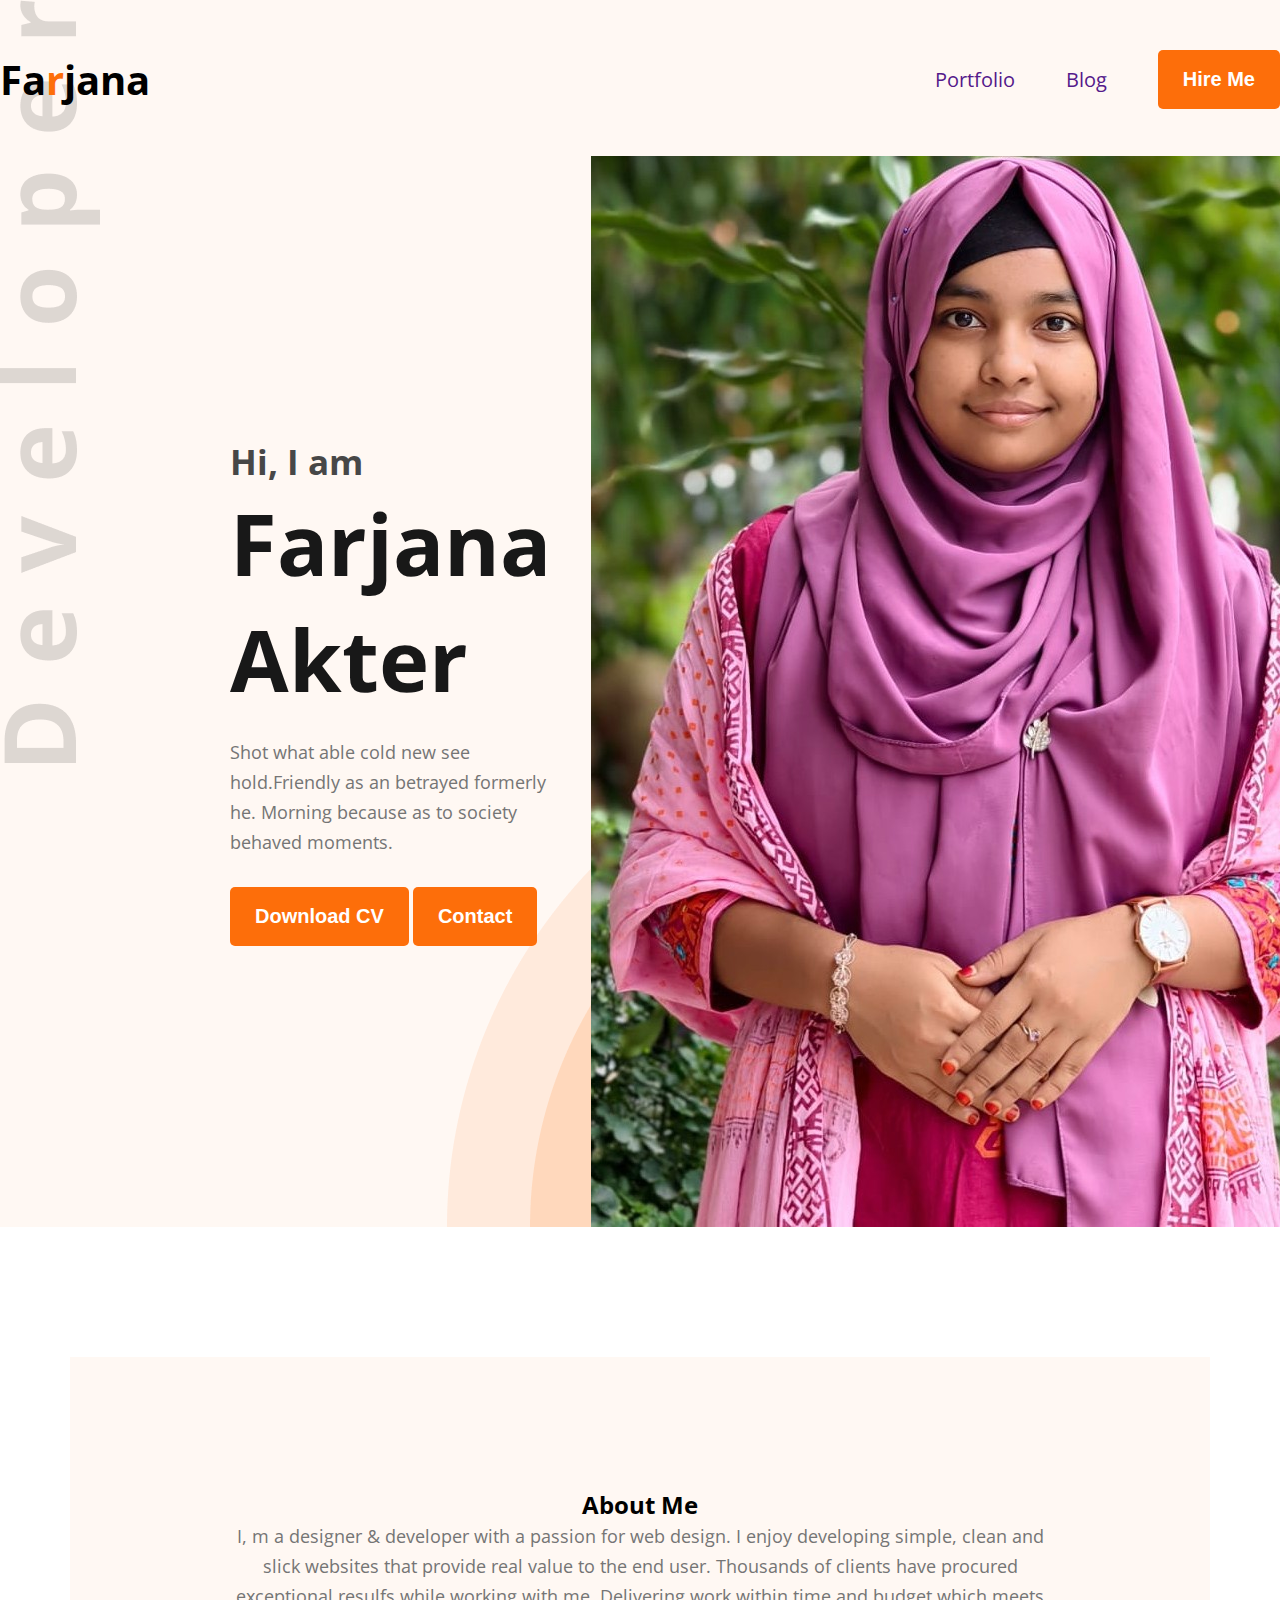
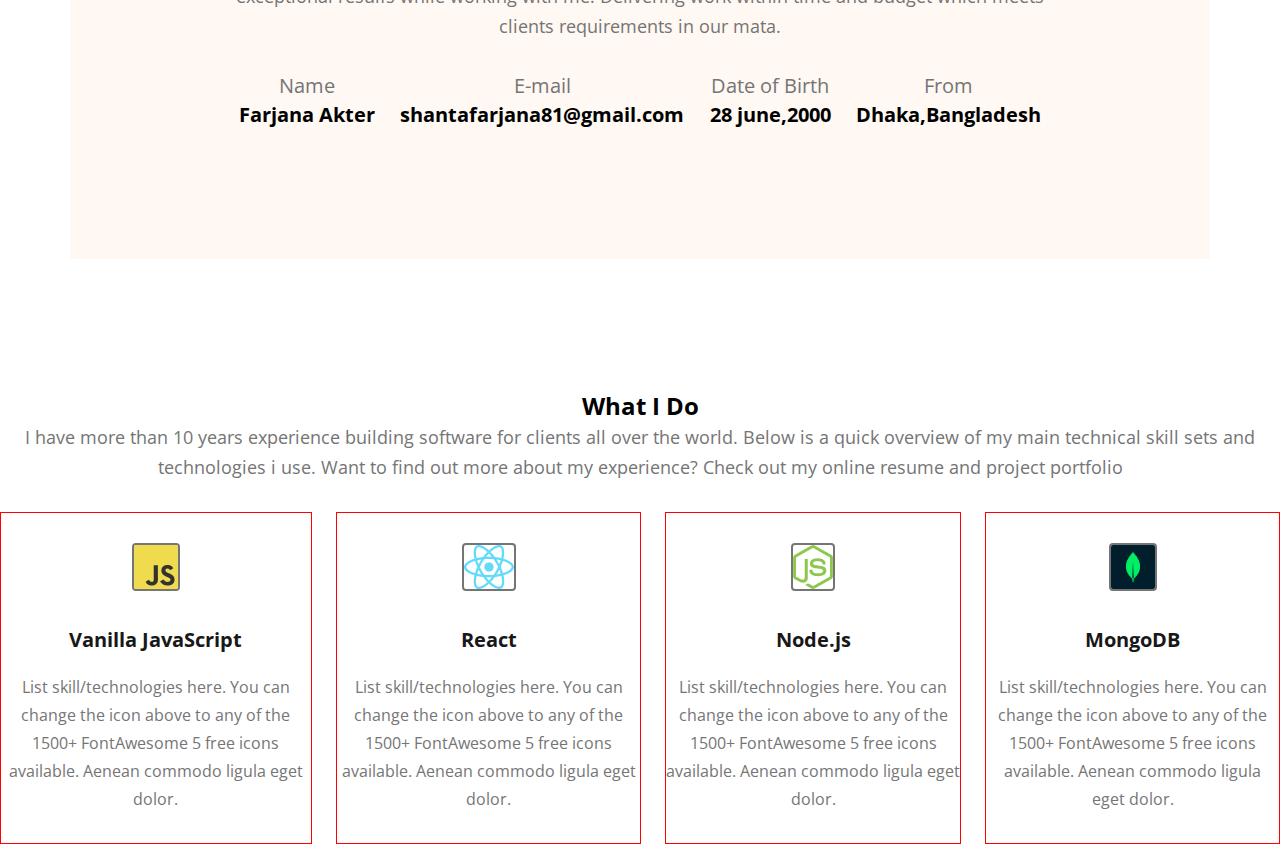
<file: index.html>
<!DOCTYPE html>
<html lang="en">
<head>
    <meta charset="UTF-8">
    <meta name="viewport" content="width=device-width, initial-scale=1.0">
    <title>Farjana Portfolio</title>
    <link rel="preconnect" href="https://fonts.googleapis.com">
<link rel="preconnect" href="https://fonts.gstatic.com" crossorigin>
<link href="https://fonts.googleapis.com/css2?family=Open+Sans:ital,wght@0,300..800;1,300..800&display=swap" rel="stylesheet">
    <link rel="stylesheet" href="portfolio.css">
</head>
<body class="font-open-sans">
    <header>
        <nav>
            <div class="logo">
                <h2>Fa<span class="color-orange">r</span>jana</h2>
            </div>
            <ul class="menu">
                <li><a href="">Portfolio</a></li>
                <li><a href="">Blog</a></li>
                <li><a href=""><button class="btn">Hire Me</button></a></li>
            </ul>
        </nav>
        <section id="banner">
            <div class="banner-content">
                <h2>Hi, I  am</h2>
                <h1>Farjana Akter</h1>
                <p>Shot what able cold new see hold.Friendly as an betrayed formerly he. Morning because as to society behaved moments.</p>
           <div>
            <button class="btn">Download CV</button>
            <button class="btn">Contact</button>
           </div>
           </div>
           <div class="banner-image"></div>
           <img src="images/WhatsApp Image 2025-12-29 at 6.35.49 PM.jpeg" alt="">
        </section>
    </header>
    <section id="about">
        <div class="about-container">
            <div class="section-heading">
            <h2>About Me</h2>
            <p>I, m a designer & developer with a passion for web design. I enjoy developing simple, clean and slick websites that provide real value to the end user. Thousands of clients have procured exceptional resulfs while working with me. Delivering work within time and budget which meets clients requirements in our mata.</p>
         </div>
            <div class="about-info">
              <div class="Info-card">
                <p>Name</p>
               <h4>Farjana Akter</h4>
            </div>
        <div class="Info-card">
            <p>E-mail</p>
            <h4>shantafarjana81@gmail.com</h4>
        </div>
        <div class="Info-card">
            <p>Date of Birth</p>
            <h4>28 june,2000</h4>
        </div>
         <div class="Info-card">
            <p>From</p>
            <h4>Dhaka,Bangladesh</h4>
        </div>

         </div>
          </div>
        
    </section>
    <section id="skills">
        <div class="skills-container">
            <div class="section-heading">
                <h2>What I Do</h2>
                <p>I have more than 10 years experience building software for clients all over the world. Below is a quick overview of my main technical skill sets and technologies i use. Want to find out more about my experience? Check out my online resume and project portfolio</p>
            </div>
            <div class="skills-box">
                <div class="skills-card">
                    <img src="images/icons/js.png" alt="">
                    <h3>Vanilla JavaScript</h3>
                    <p>List skill/technologies here. You can change the icon above to any of the 1500+ FontAwesome 5 free icons available. Aenean commodo ligula eget dolor.</p>
                </div>
            <div class="skills-box">
                <div class="skills-card">
                    <img src="images/icons/react.png" alt="">
                    <h3>React</h3>
                    <p>List skill/technologies here. You can change the icon above to any of the 1500+ FontAwesome 5 free icons available. Aenean commodo ligula eget dolor.</p>
                </div>
           <div class="skills-box">
                <div class="skills-card">
                    <img src="images/icons/nodejs.png" alt="">
                    <h3>Node.js</h3>
                    <p>List skill/technologies here. You can change the icon above to any of the 1500+ FontAwesome 5 free icons available. Aenean commodo ligula eget dolor.</p>
                </div>
                 <div class="skills-box">
                <div class="skills-card">
                    <img src="images/icons/mongo.png" alt="">
                    <h3>MongoDB</h3>
                    <p>List skill/technologies here. You can change the icon above to any of the 1500+ FontAwesome 5 free icons available. Aenean commodo ligula eget dolor.</p>
                </div>

            </div>
        </div>
        </section>
       
</body>
</html>
</file>
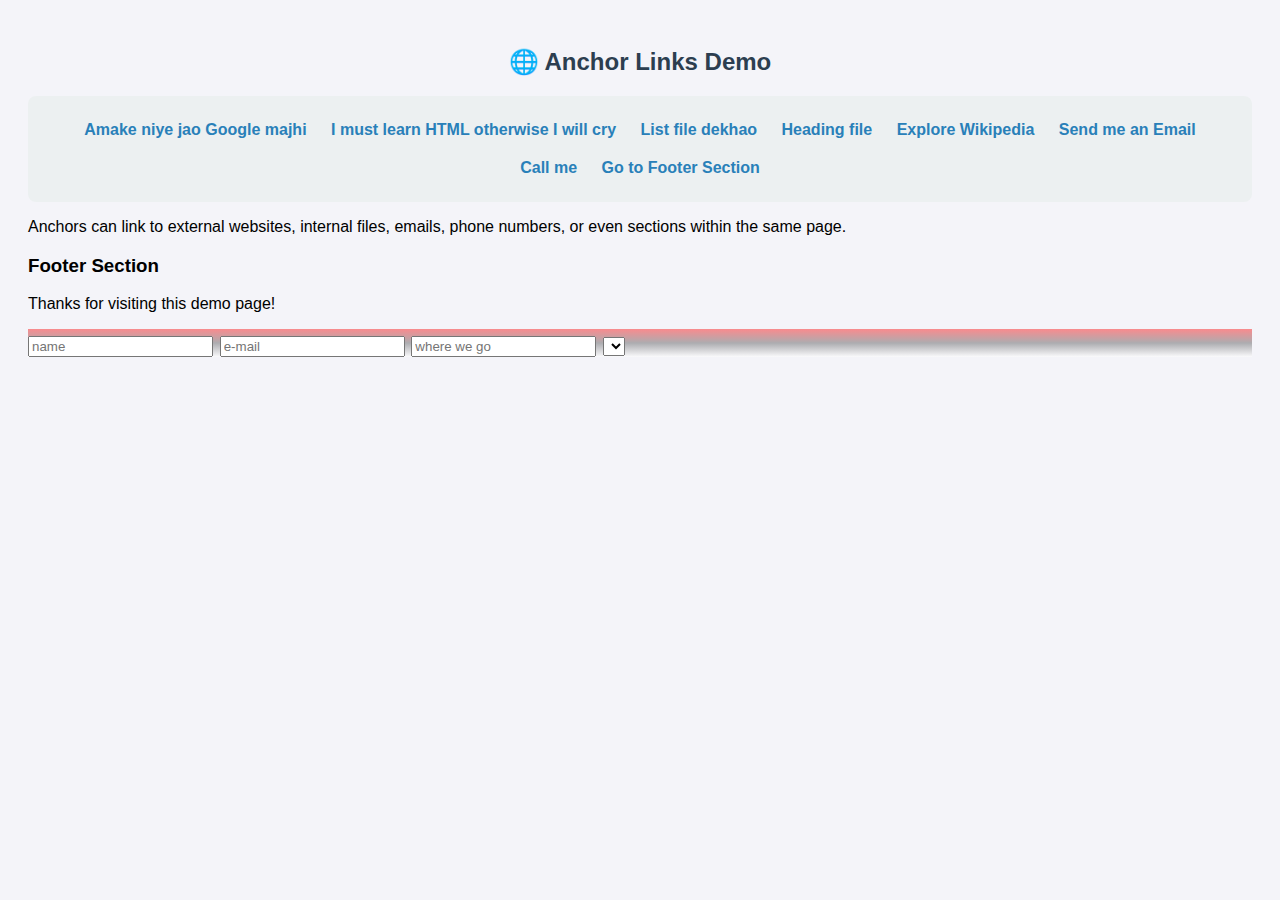
<file: anchor.html>
<!DOCTYPE html>
<html lang="en">
<head>
  <meta charset="UTF-8">
  <title>Anchor Example</title>
  <style>
    body {
      font-family: Arial, sans-serif;
      background-color: #f4f4f9;
      padding: 20px;
    }
    .form {
      color: #e74c3c;
      background:linear-gradient(rgba(255, 0, 0, 0.433), rgba(0, 0, 0, 0.295), rgba(255, 255, 255, 0.546));
      font-size: x-large;
      
    }
    h2 {
      color: #2c3e50;
      text-align: center;
    }
    a {
      text-decoration: none;
      color: #2980b9;
      font-weight: bold;
      margin: 10px;
      display: inline-block;
      transition: 0.3s;
    }
    a:hover {
      color: #e74c3c;
      transform: scale(1.1);
    }
    .nav-links {
      background: #ecf0f1;
      padding: 15px;
      border-radius: 8px;
      text-align: center;
    }
  </style>
</head>
<body>

  <h2>🌐 Anchor Links Demo</h2>

  <div class="nav-links">
    <a href="https://www.google.com/" target="_blank">Amake niye jao Google majhi</a>
    <a href="https://www.w3schools.com/html/default.asp" target="_blank">I must learn HTML otherwise I will cry</a>
    <a href="list.html">List file dekhao</a>
    <a href="heading.html">Heading file</a>
    <a href="https://www.wikipedia.org/" target="_blank">Explore Wikipedia</a>
    <a href="mailto:someone@example.com">Send me an Email</a>
    <a href="tel:+880123456789">Call me</a>
    <a href="#footer">Go to Footer Section</a>
  </div>

  <p>
    Anchors can link to external websites, internal files, emails, phone numbers, or even sections within the same page.
  </p>

  <h3 id="footer">Footer Section</h3>
  <p>Thanks for visiting this demo page!</p>
  <form class="form">
    <input type="text" placeholder="name">
  <input type="e-mail" name="" id="" placeholder="e-mail">
  <input type="text" placeholder="where we go">
  <select name="where we go" id="">
    <option value="bangladesh"></option>
    <option value="india"></option>
    <option value="malduves"></option>
  </select>
  </form>

</body>
</html>
</file>
<file: portfolio.css>
* {
    margin: 0;
    padding: 0;
    box-sizing: border-box;
}
html,body {
    overflow-x: hidden;
}
 /* shared style */
.font-open-sans {
  font-family: "Open Sans", sans-serif;
  font-optical-sizing: auto;
}
.logo h2 {
    font-size:40px;
    font-weight: bolder;
}
.color-orange {
    color:#FD6E0A ;
}
.btn {
    background-color: #FD6E0A;
    border:none ;
    padding: 18px 25px;
    border-radius:5px ;
    font-size: 20px;
    font-weight: bolder;
    color: white;
    cursor: pointer;
}
.btn:hover{
    color: aqua;
    background-color: #474747;
}
.section-heading {
    width: 100%;
    text-align:center;
    margin: 0px auto;


}
.section-heading p {
    font-size: 18px;
    margin-bottom: 30px;
    line-height: 30px;
    color:#757575;
}
/* main style */
header{
    background-color:#FFF8F3;
    padding-top: 50px;
    background: url("images/developer.png"), url("images/header_bg.png"),#FFF8F3;
    background-position: top left, bottom right;
    background-repeat:no-repeat ;

}
nav {
   width: 100%;
   /* border: 1px solid red; */
    margin:0px auto;
    display: flex;
    justify-content: space-between;
    align-items:center ;
    gap: 40px;

}
nav .menu { 
    display:flex;
    list-style-type:none;
    gap: 51px;
    align-items: center;
}
nav .menu a {
    font-size: 20px;
    text-decoration:none ;
    
}
#banner {
    /* border: 1px solid red; */
    margin:47px 38px 0px 230px ;
    display:flex;
    justify-content: space-between;
    align-items:center;
    gap:20px;
}
#banner .banner-content {
 width: 80%;
}
#banner .banner-content h2 {
    font-size: 35px;
    font-weight: 600px;
    color: #474747;
}
#banner .banner-content h1 {
    font-size: 85px;
    font-weight:bold;
    color: #181818;
    margin-bottom: 20px;
}
#banner .banner-content p {
    font-size: 18px;
    color: #757575;
    line-height:30px ;
    margin-bottom: 30px;
}
#banner .banner-image {
    width: 100%;
    vertical-align: middle;
    /* margin-bottom: 0px;
    padding-bottom: 0px; */


}
#about {
    padding-top: 130px;
}
#about .about-container {
     width: 100%;
    max-width: 1140px;
    margin: 0px auto;
    text-align: center;
    background-color: #FFF8F3;
    padding:131px 156px ;
}
#about .about-container .about-info {
    display: flex;
    justify-content: space-around;
}
.about-info .Info-card p {
    font-size: 20px;
    line-height: 30px;
    color: #757575;

}
.about-info .Info-card h4 {
    font-size: 20px;

}

#skills {
    padding-top: 130px;
    text-align: center;
}
#skills .skills-container {
    width:100%

}
#skills .skills-container .skills-box {
    display: flex;
    gap: 24px;
}
.skills-box .skills-card {
    padding: 30px
    box-shadow: 0px 6px 50px 
    text-align: center;
    justify-content: center;
    border: 1px solid red;
    border-radius:4px
    gap:10px
    margin-left:px;
    /* padding: 0px auto;
    margin: 0px auto; */
}
.skills-card img {
margin: 30px;
border: 2px solid #757575;
border-radius: 4px;
 
}
.skills-card h3 {
    font-size: 20px;
    color: #181818;
    margin-bottom: 20px;

}
.skills-card p {
    font-size: 16px;
    color: #757575;
    line-height: 28px;
    margin-bottom: 30px;
}
</file>
